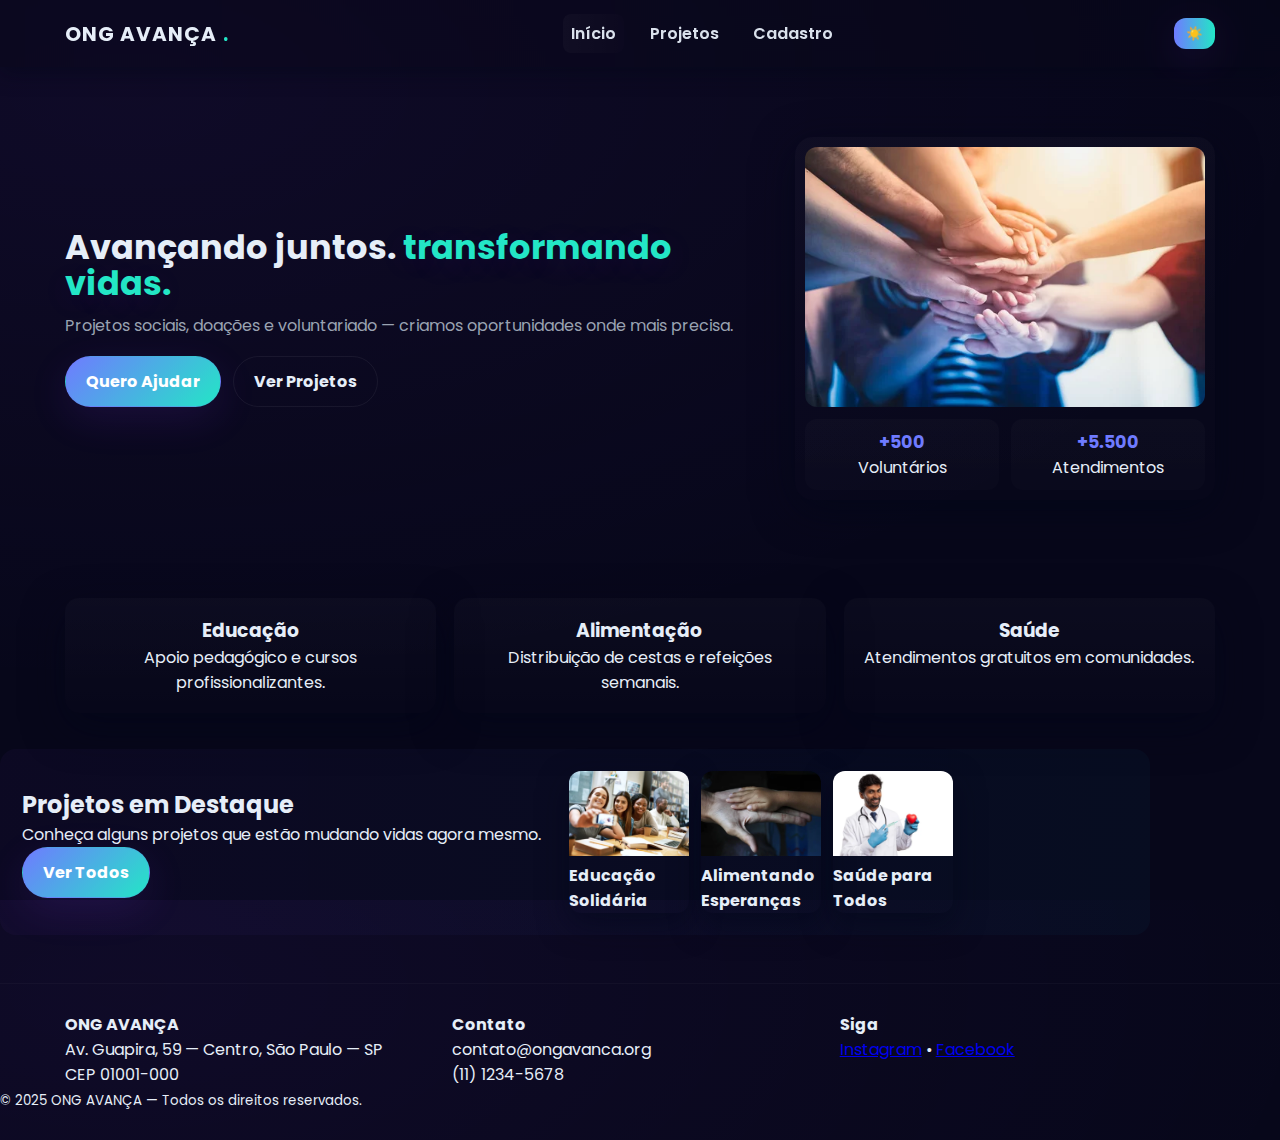
<file: index.html>
<!DOCTYPE html>
<html lang="pt-BR" data-theme="dark">
<head>
  <meta charset="utf-8" />
  <meta name="viewport" content="width=device-width, initial-scale=1" />
  <title>ONG AVANÇA - Início</title>
  <link rel="stylesheet" href="css/style.css" />
  <link href="https://fonts.googleapis.com/css2?family=Poppins:wght@300;400;600;700&display=swap" rel="stylesheet">
</head>
<body>
  <header class="site-header">
    <div class="container nav-wrapper">
      <a class="logo" href="index.html">ONG AVANÇA<span class="accent">.</span></a>

      <button id="navToggle" class="nav-toggle" aria-label="Abrir menu" aria-expanded="false">☰</button>

      <nav id="siteNav" class="site-nav" role="navigation">
        <ul>
          <li><a href="index.html" class="active">Início</a></li>
          <li><a href="projetos.html">Projetos</a></li>
          <li><a href="cadastro.html">Cadastro</a></li>
        </ul>
      </nav>

      <div class="header-actions">
        <button id="toggleTheme" class="theme-btn" aria-label="Alternar tema">☀️</button>
      </div>
    </div>
  </header>

  <main>
    <section class="hero">
      <div class="container hero-inner">
        <div class="hero-text">
          <h1>Avançando juntos. <span>transformando vidas.</span></h1>
          <p class="lead">Projetos sociais, doações e voluntariado — criamos oportunidades onde mais precisa.</p>
          <div class="hero-ctas">
            <a class="btn btn-primary" href="cadastro.html">Quero Ajudar </a>
            <a class="btn btn-outline" href="projetos.html">Ver Projetos</a>
          </div>
        </div>

        <div class="hero-card">
          <img src="img/people-show.jpg" alt="Voluntários em ação" />
          <div class="stat-row">
            <div class="stat"><strong>+500</strong><span>Voluntários</span></div>
            <div class="stat"><strong>+5.500</strong><span>Atendimentos</span></div>
          </div>
        </div>
      </div>
    </section>

    <section class="features container">
      <div class="feature-card">
        <h3>Educação</h3>
        <p>Apoio pedagógico e cursos profissionalizantes.</p>
      </div>
      <div class="feature-card">
        <h3>Alimentação</h3>
        <p>Distribuição de cestas e refeições semanais.</p>
      </div>
      <div class="feature-card">
        <h3>Saúde</h3>
        <p>Atendimentos gratuitos em comunidades.</p>
      </div>
    </section>

    <section class="highlight container">
      <div class="highlight-left">
        <h2>Projetos em Destaque</h2>
        <p>Conheça alguns projetos que estão mudando vidas agora mesmo.</p>
        <a class="btn btn-primary" href="projetos.html">Ver Todos</a>
      </div>
      <div class="highlight-right projects-preview">
        <article class="preview-card">
          <img src="img/library.jpg" alt="">
          <h4>Educação Solidária</h4>
        </article>
        <article class="preview-card">
          <img src="img/protection.jpg" alt="">
          <h4>Alimentando Esperanças</h4>
        </article>
        <article class="preview-card">
          <img src="img/injecting-heart.jpg" alt="">
          <h4>Saúde para Todos</h4>
        </article>
      </div>
    </section>
  </main>

  <footer class="site-footer">
    <div class="container footer-grid">
      <div>
        <h4>ONG AVANÇA</h4>
        <p>Av. Guapira, 59 — Centro, São Paulo — SP<br>CEP 01001-000</p>
      </div>
      <div>
        <h4>Contato</h4>
        <p>contato@ongavanca.org<br>(11) 1234-5678</p>
      </div>
      <div>
        <h4>Siga</h4>
        <p><a href="#">Instagram</a> • <a href="#">Facebook</a></p>
      </div>
    </div>
    <div class="footer-bottom">
      <small>© 2025 ONG AVANÇA — Todos os direitos reservados.</small>
    </div>
  </footer>

  <script src="js/script.js"></script>
</body>
</html>
</file>
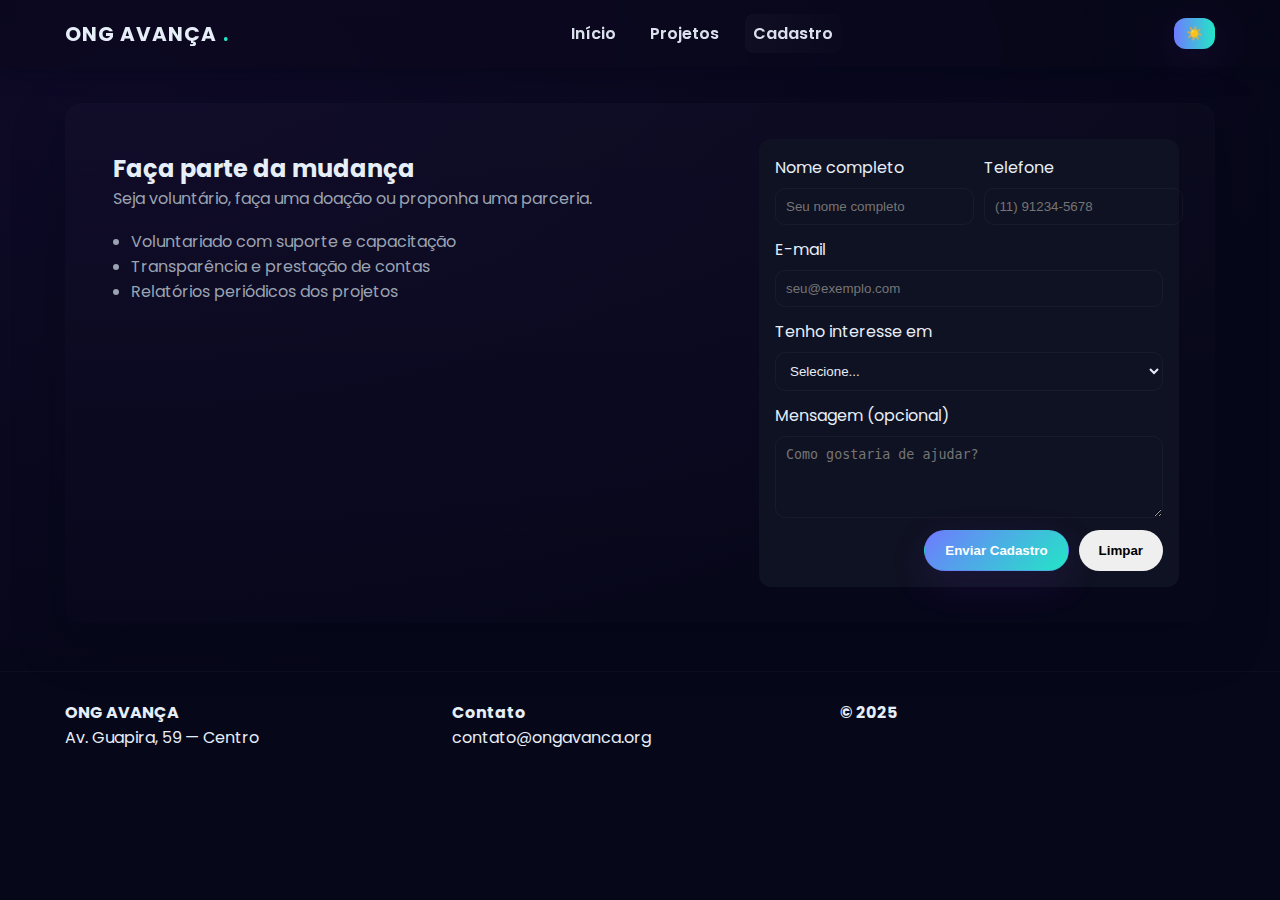
<file: cadastro.html>
<!DOCTYPE html>
<html lang="pt-BR" data-theme="dark">
<head>
  <meta charset="utf-8" />
  <meta name="viewport" content="width=device-width, initial-scale=1" />
  <title>ONG AVANÇA - Cadastro</title>
  <link rel="stylesheet" href="css/style.css" />
  <link href="https://fonts.googleapis.com/css2?family=Poppins:wght@300;400;600;700&display=swap" rel="stylesheet">
</head>
<body>
  <header class="site-header">
    <div class="container nav-wrapper">
      <a class="logo" href="index.html">ONG AVANÇA<span class="accent">.</span></a>
      <button id="navToggle" class="nav-toggle" aria-label="Abrir menu" aria-expanded="false">☰</button>
      <nav id="siteNav" class="site-nav">
        <ul>
          <li><a href="index.html">Início</a></li>
          <li><a href="projetos.html">Projetos</a></li>
          <li><a href="cadastro.html" class="active">Cadastro</a></li>
        </ul>
      </nav>
      <div class="header-actions">
        <button id="toggleTheme" class="theme-btn" aria-label="Alternar tema">☀️</button>
      </div>
    </div>
  </header>

  <main class="container">
    <section class="form-section">
      <div class="form-grid">
        <div class="form-left">
          <h2>Faça parte da mudança </h2>
          <p class="lead">Seja voluntário, faça uma doação ou proponha uma parceria.</p>

          <ul class="benefits">
            <li>Voluntariado com suporte e capacitação</li>
            <li>Transparência e prestação de contas</li>
            <li>Relatórios periódicos dos projetos</li>
          </ul>
        </div>

        <form id="cadastroForm" class="cadastro-form" action="#" method="post" novalidate>
          <div class="field-row">
            <div class="form-group">
              <label for="nome">Nome completo</label>
              <input id="nome" name="nome" type="text" placeholder="Seu nome completo" required>
            </div>
            <div class="form-group">
              <label for="telefone">Telefone</label>
              <input id="telefone" name="telefone" type="tel" placeholder="(11) 91234-5678">
            </div>
          </div>

          <div class="form-group">
            <label for="email">E-mail</label>
            <input id="email" name="email" type="email" placeholder="seu@exemplo.com" required>
          </div>

          <div class="form-group">
            <label for="interesse">Tenho interesse em</label>
            <select id="interesse" name="interesse" required>
              <option value="">Selecione...</option>
              <option value="voluntariado">Voluntariado</option>
              <option value="doacao">Doação</option>
              <option value="parceria">Parceria</option>
            </select>
          </div>

          <div class="form-group">
            <label for="mensagem">Mensagem (opcional)</label>
            <textarea id="mensagem" name="mensagem" rows="4" placeholder="Como gostaria de ajudar?"></textarea>
          </div>

          <div class="form-actions">
            <button type="submit" class="btn btn-primary"> Enviar Cadastro</button>
            <button type="reset" class="btn btn-ghost">Limpar</button>
          </div>
        </form>
      </div>
    </section>
  </main>

  <footer class="site-footer">
    <div class="container footer-grid">
      <div><h4>ONG AVANÇA</h4><p>Av. Guapira, 59 — Centro</p></div>
      <div><h4>Contato</h4><p>contato@ongavanca.org</p></div>
      <div><h4>© 2025</h4></div>
    </div>
  </footer>

  <script src="js/script.js"></script>
</body>
</html>
</file>
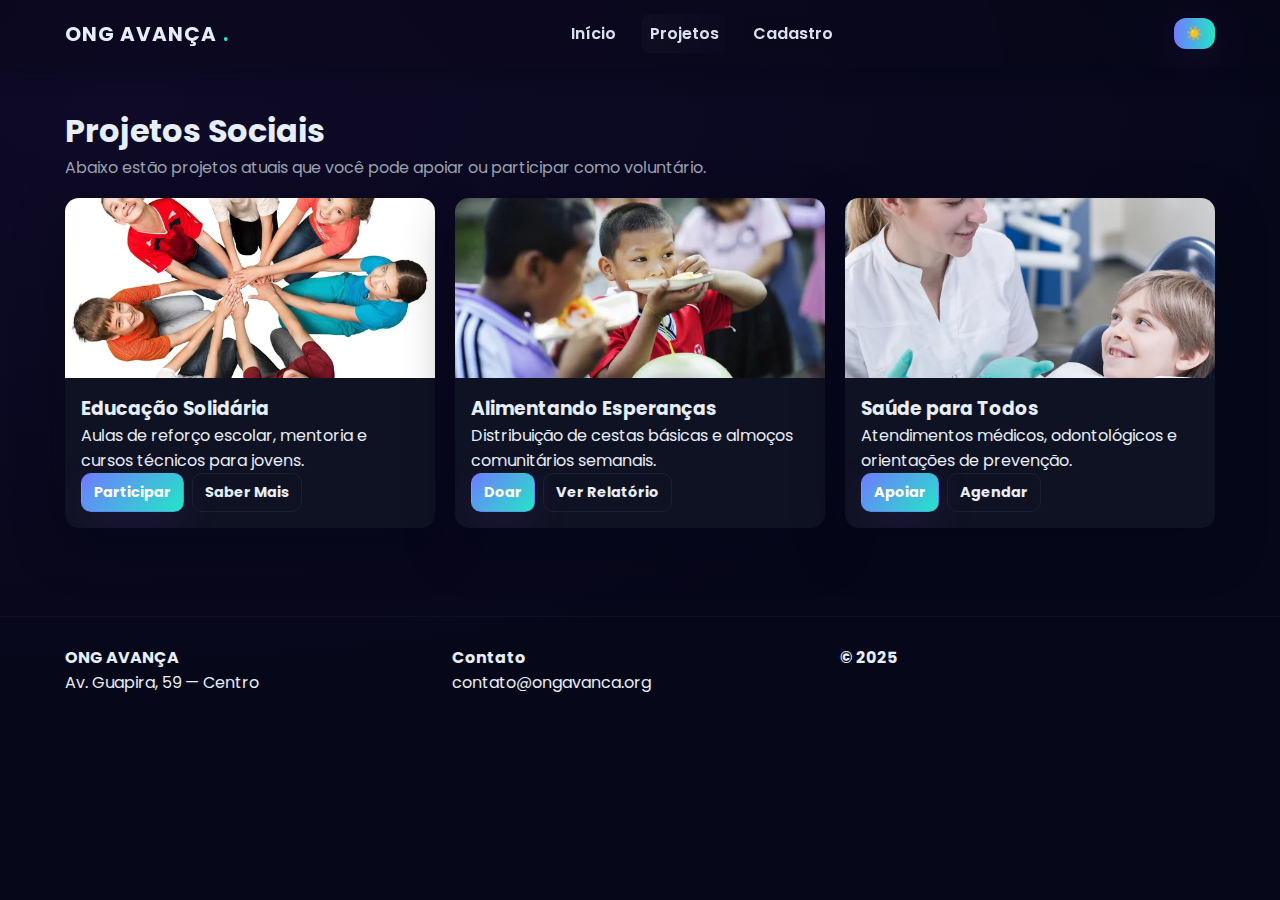
<file: projetos.html>
<!DOCTYPE html>
<html lang="pt-BR" data-theme="dark">
<head>
  <meta charset="utf-8" />
  <meta name="viewport" content="width=device-width, initial-scale=1" />
  <title>ONG AVANÇA - Projetos</title>
  <link rel="stylesheet" href="css/style.css" />
  <link href="https://fonts.googleapis.com/css2?family=Poppins:wght@300;400;600;700&display=swap" rel="stylesheet">
</head>
<body>
  <header class="site-header">
    <div class="container nav-wrapper">
      <a class="logo" href="index.html">ONG AVANÇA<span class="accent">.</span></a>
      <button id="navToggle" class="nav-toggle" aria-label="Abrir menu" aria-expanded="false">☰</button>
      <nav id="siteNav" class="site-nav">
        <ul>
          <li><a href="index.html">Início</a></li>
          <li><a href="projetos.html" class="active">Projetos</a></li>
          <li><a href="cadastro.html">Cadastro</a></li>
        </ul>
      </nav>
      <div class="header-actions">
        <button id="toggleTheme" class="theme-btn" aria-label="Alternar tema">☀️</button>
      </div>
    </div>
  </header>

  <main class="container">
    <section class="projects-section">
      <h1> Projetos Sociais</h1>
      <p class="lead">Abaixo estão projetos atuais que você pode apoiar ou participar como voluntário.</p>

      <div class="projects-grid">
        <article class="project-card">
          <img src="img/hands.jpg" alt="Educação Solidária">
          <div class="card-body">
            <h3>Educação Solidária</h3>
            <p>Aulas de reforço escolar, mentoria e cursos técnicos para jovens.</p>
            <div class="card-actions">
              <a href="cadastro.html" class="btn btn-primary small">Participar</a>
              <a href="#" class="btn btn-outline small">Saber Mais</a>
            </div>
          </div>
        </article>

        <article class="project-card">
          <img src="img/january-2020.jpg" alt="Alimentando Esperanças">
          <div class="card-body">
            <h3>Alimentando Esperanças</h3>
            <p>Distribuição de cestas básicas e almoços comunitários semanais.</p>
            <div class="card-actions">
              <a href="cadastro.html" class="btn btn-primary small">Doar</a>
              <a href="#" class="btn btn-outline small">Ver Relatório</a>
            </div>
          </div>
        </article>

        <article class="project-card">
          <img src="img/treatment.jpg" alt="Saúde para Todos">
          <div class="card-body">
            <h3>Saúde para Todos</h3>
            <p>Atendimentos médicos, odontológicos e orientações de prevenção.</p>
            <div class="card-actions">
              <a href="cadastro.html" class="btn btn-primary small">Apoiar</a>
              <a href="#" class="btn btn-outline small">Agendar</a>
            </div>
          </div>
        </article>
      </div>
    </section>
  </main>

  <footer class="site-footer">
    <div class="container footer-grid">
      <div><h4>ONG AVANÇA</h4><p>Av. Guapira, 59 — Centro</p></div>
      <div><h4>Contato</h4><p>contato@ongavanca.org</p></div>
      <div><h4>© 2025</h4></div>
    </div>
  </footer>

  <script src="js/script.js"></script>
</body>
</html>
</file>
<file: css/style.css>
/* ===== Reset & base ===== */
*{box-sizing:border-box;margin:0;padding:0}
:root{
  --bg:#07071a; --card:#0f1222; --muted:#9aa3b2; --text:#e6eef8;
  --accent1:#6f7bff; --accent2:#23e6c6; --neon:rgba(140,60,255,0.12);
  --glass:rgba(255,255,255,0.03);
}
[data-theme="light"]{
  --bg:#f6f8fb; --card:#ffffff; --muted:#5a6270; --text:#0b1220;
  --accent1:#0066ff; --accent2:#00b4d8; --neon:rgba(0,196,255,0.09);
  --glass:rgba(12,18,32,0.02);
}
html,body{height:100%;font-family:"Poppins",system-ui,-apple-system,Segoe UI,Roboto,"Helvetica Neue",Arial;}
body{background:radial-gradient(1200px 600px at 10% 10%, rgba(140,60,255,0.06), transparent), var(--bg); color:var(--text); -webkit-font-smoothing:antialiased;}

/* ===== Layout ===== */
.container{width:92%;max-width:1150px;margin:0 auto}
.site-header{position:sticky;top:0;z-index:30;padding:18px 0;backdrop-filter: blur(6px);background:linear-gradient(90deg, rgba(0,0,0,0.16), rgba(0,0,0,0.06));box-shadow:0 6px 20px rgba(2,6,23,0.45)}
.nav-wrapper{display:flex;align-items:center;justify-content:space-between;gap:16px}
.logo{font-weight:700;letter-spacing:1px;color:var(--text);text-decoration:none;font-size:1.25rem}
.logo .accent{color:var(--accent2);margin-left:6px}

/* nav */
.site-nav ul{list-style:none;display:flex;gap:18px;align-items:center}
.site-nav a{color:var(--text);text-decoration:none;font-weight:600;opacity:.95;padding:8px;border-radius:8px;transition:.18s}
.site-nav a:hover,.site-nav a.active{background:linear-gradient(90deg, rgba(255,255,255,0.03), rgba(255,255,255,0.01));transform:translateY(-2px)}
.nav-toggle{display:none;background:none;border:0;color:var(--text);font-size:20px}

/* header actions */
.header-actions{display:flex;gap:10px;align-items:center}
.theme-btn{background:linear-gradient(90deg,var(--accent1),var(--accent2));border:none;padding:8px 12px;border-radius:12px;color:white;font-weight:600;cursor:pointer;box-shadow:0 10px 40px var(--neon);}

/* hero */
.hero{padding:70px 0}
.hero-inner{display:grid;grid-template-columns:1fr 420px;gap:36px;align-items:center}
.hero-text h1{font-size:2.1rem;line-height:1.05;margin-bottom:12px}
.hero-text h1 span{color:var(--accent2);text-shadow:0 6px 30px rgba(140,60,255,0.12)}
.lead{color:var(--muted);margin-bottom:18px}
.hero-ctas{display:flex;gap:12px}
.btn{display:inline-flex;align-items:center;gap:8px;padding:12px 20px;border-radius:999px;border:0;cursor:pointer;font-weight:700;transition:all .22s; text-decoration:none}
.btn-primary{background:linear-gradient(135deg,var(--accent1),var(--accent2));color:#fff;box-shadow:0 12px 40px var(--neon);border:1px solid rgba(140,60,255,0.12)}
.btn-primary:hover{transform:translateY(-4px);filter:brightness(1.03)}
.btn-outline{background:transparent;color:var(--text);border:1px solid rgba(255,255,255,0.06);box-shadow:none}

/* hero card */
.hero-card{background:linear-gradient(180deg, rgba(255,255,255,0.02), transparent);padding:10px;border-radius:18px;box-shadow:0 10px 40px rgba(2,6,23,0.6);overflow:hidden}
.hero-card img{width:100%;height:260px;object-fit:cover;border-radius:12px;display:block;transform:translateZ(0)}
.stat-row{display:flex;gap:12px;margin-top:12px;justify-content:space-between}
.stat{background:linear-gradient(180deg, rgba(255,255,255,0.02), rgba(255,255,255,0.01));padding:10px;border-radius:12px;flex:1;text-align:center}
.stat strong{display:block;font-size:1.1rem;color:var(--accent1)}

/* features */
.features{display:grid;grid-template-columns:repeat(3,1fr);gap:18px;margin:28px auto}
.feature-card{background:linear-gradient(180deg, rgba(255,255,255,0.02), transparent);padding:18px;border-radius:14px;box-shadow:0 14px 40px rgba(2,6,23,0.5);text-align:center;transition:transform .25s}
.feature-card:hover{transform:translateY(-8px)}

/* highlight */
.highlight{display:flex;gap:28px;align-items:center;margin:36px 0;padding:22px;border-radius:16px;background:linear-gradient(90deg, rgba(140,60,255,0.04), rgba(0,196,255,0.03))}
.highlight-left{max-width:48%}
.projects-preview{display:flex;gap:12px;justify-content:flex-end}
.preview-card{width:120px;border-radius:12px;overflow:hidden;box-shadow:0 12px 30px rgba(2,6,23,0.5);transition:transform .25s}
.preview-card img{width:100%;height:85px;object-fit:cover}
.preview-card:hover{transform:translateY(-8px)}

/* projects */
.projects-section{padding:40px 0}
.projects-grid{display:grid;grid-template-columns:repeat(auto-fit,minmax(260px,1fr));gap:20px}
.project-card{background:var(--card);border-radius:14px;overflow:hidden;box-shadow:0 18px 50px rgba(2,6,23,0.45);display:flex;flex-direction:column;transition:transform .22s}
.project-card img{width:100%;height:180px;object-fit:cover}
.card-body{padding:16px;flex:1;display:flex;flex-direction:column}
.card-actions{margin-top:auto;display:flex;gap:8px}
.small{padding:8px 12px;font-size:.9rem;border-radius:10px}

/* form-section */
.form-section{background:linear-gradient(180deg, rgba(255,255,255,0.01), transparent);padding:36px;border-radius:16px;margin:36px 0;box-shadow:0 18px 50px rgba(2,6,23,0.45)}
.form-grid{display:grid;grid-template-columns:1fr 420px;gap:28px;align-items:start}
.form-left{padding:12px}
.benefits{margin-top:12px;list-style:disc;padding-left:18px;color:var(--muted)}
.cadastro-form{display:flex;flex-direction:column;gap:12px;background:var(--card);padding:16px;border-radius:12px}
.field-row{display:flex;gap:10px}
.form-group{display:flex;flex-direction:column;gap:8px}
input,select,textarea{padding:10px;border-radius:10px;border:1px solid rgba(255,255,255,0.04);background:transparent;color:var(--text);outline:none}
input:focus,select:focus,textarea:focus{box-shadow:0 8px 30px rgba(140,60,255,0.06);border-color:var(--accent1)}
.form-actions{display:flex;gap:10px;justify-content:flex-end}

/* footer */
.site-footer{margin-top:48px;padding:28px 0;background:transparent;border-top:1px solid rgba(255,255,255,0.03)}
.footer-grid{display:grid;grid-template-columns:repeat(3,1fr);gap:12px}

/* small screens */
@media (max-width:960px){
  .hero-inner{grid-template-columns:1fr}
  .form-grid{grid-template-columns:1fr}
  .features{grid-template-columns:repeat(1,1fr)}
}
@media (max-width:720px){
  .site-nav ul{display:none;position:absolute;top:68px;right:16px;background:linear-gradient(180deg, rgba(0,0,0,0.35), rgba(0,0,0,0.2));padding:12px;border-radius:12px;width:200px;flex-direction:column}
  .nav-toggle{display:block}
  .site-nav.nav-open ul{display:flex}
  .field-row{flex-direction:column}
}
</file>
